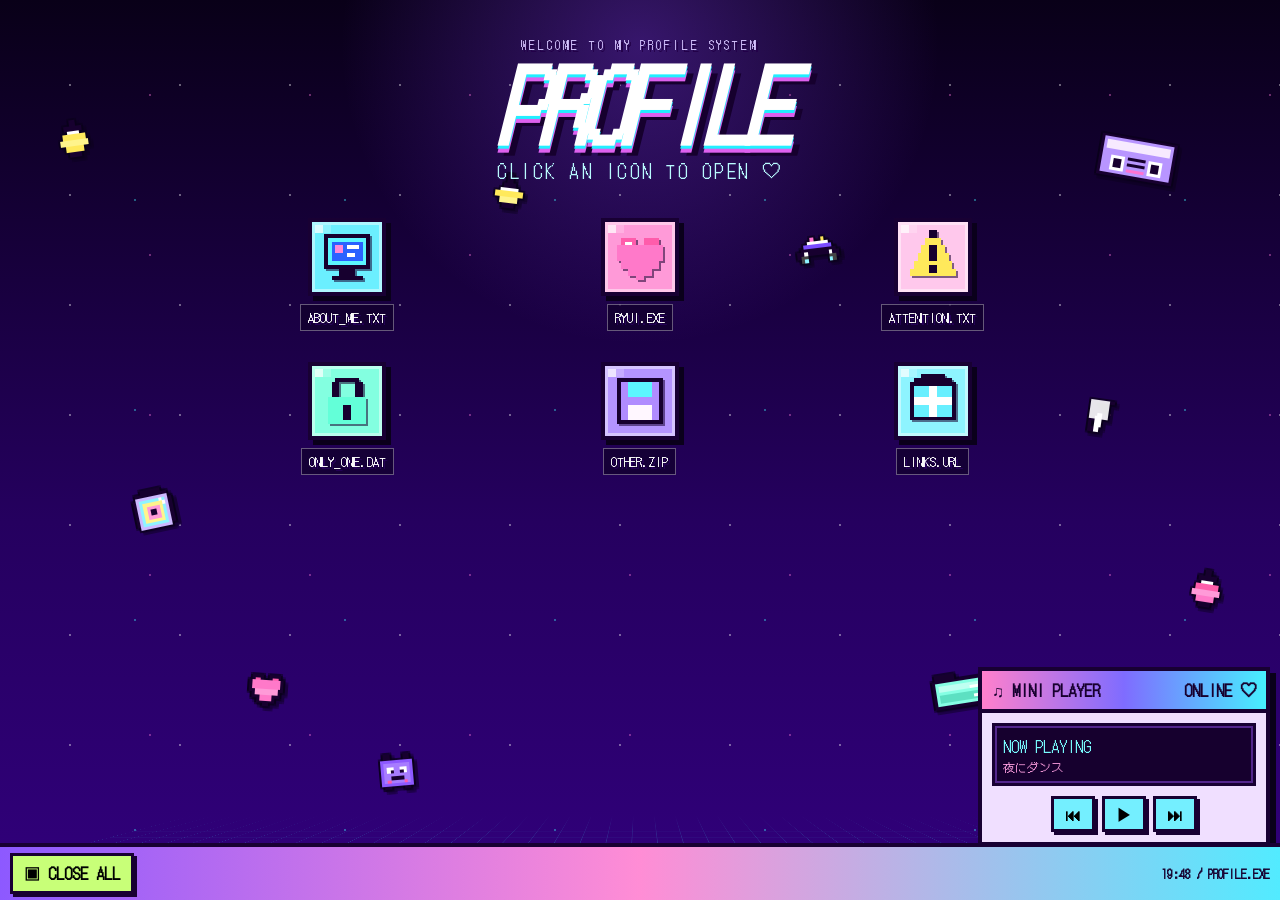
<file: index.html>
<!DOCTYPE html>
<html lang="ja">
<head>
  <meta charset="UTF-8" />
  <meta name="viewport" content="width=device-width, initial-scale=1.0" />
  <meta name="theme-color" content="#14002e" />

  <title>♡ PROFILE ♡</title>

  <link rel="preconnect" href="https://fonts.googleapis.com">
  <link rel="preconnect" href="https://fonts.gstatic.com" crossorigin>
  <link
    href="https://fonts.googleapis.com/css2?family=DotGothic16&display=swap"
    rel="stylesheet"
  >

  <style>

    :root{
      --bg1:#090018;
      --bg2:#25005f;
      --bg3:#5a08c9;

      --cyan:#33f6ff;
      --pink:#ff73d1;
      --purple:#8d59ff;
      --yellow:#ffe95b;

      --ink:#1a0834;
      --panel:#c6a3ff;
      --panel2:#ff9ddd;

      --white:#fff7ff;
      --shadow:#16002e;
    }

    *{
      box-sizing:border-box;
    }

    html,
    body{
      margin:0;
      min-height:100%;
      font-family:"DotGothic16","MS Gothic","Hiragino Kaku Gothic ProN",sans-serif;
    }

    body{
      color:var(--white);
      overflow-x:hidden;

      background:
        radial-gradient(
          circle at 50% 5%,
          rgba(137,63,255,.35),
          transparent 28%
        ),
        linear-gradient(
          180deg,
          var(--bg1),
          var(--bg2) 58%,
          #31007c 100%
        );
    }

    body *:not(svg):not(svg *){
      font-family:"DotGothic16","MS Gothic","Hiragino Kaku Gothic ProN",sans-serif !important;
    }

    button,
    input,
    textarea,
    select,
    a{
      font:inherit;
    }

    button{
      cursor:pointer;
    }


    /* ========================================
       DESKTOP
    ======================================== */

    .desktop{
      min-height:100vh;
      position:relative;

      padding:
        28px
        24px
        86px;

      overflow:hidden;
    }


    /* stars */

    .stars,
    .stars::before,
    .stars::after{
      position:absolute;
      inset:0;

      pointer-events:none;

      content:"";

      background-image:
        radial-gradient(
          circle,
          #fff 1px,
          transparent 1.5px
        ),
        radial-gradient(
          circle,
          #ff76da 1px,
          transparent 1.5px
        ),
        radial-gradient(
          circle,
          #40f8ff 1px,
          transparent 1.5px
        );

      background-size:
        110px 110px,
        160px 160px,
        210px 210px;

      background-position:
        15px 30px,
        70px 15px,
        30px 95px;

      opacity:.38;
    }


    /* grid */

    .grid{
      position:absolute;

      left:-10%;
      right:-10%;
      bottom:0;

      height:34vh;

      transform:
        perspective(380px)
        rotateX(62deg);

      transform-origin:bottom;

      background-image:
        linear-gradient(
          rgba(58,241,255,.58) 1px,
          transparent 1px
        ),
        linear-gradient(
          90deg,
          rgba(58,241,255,.58) 1px,
          transparent 1px
        );

      background-size:
        36px 28px;

      mask-image:
        linear-gradient(
          to top,
          #000,
          transparent
        );

      opacity:.75;

      pointer-events:none;
    }


    /* ========================================
       HERO
    ======================================== */

    .hero{
      position:relative;
      z-index:2;

      text-align:center;

      margin:
        8px auto
        28px;

      max-width:900px;
    }

    .tiny{
      font-size:12px;

      letter-spacing:.24em;

      color:#d6c5ff;

      text-shadow:
        2px 2px 0 #230049;
    }

    .hero h1{
      margin:
        6px 0
        2px;

      font-size:
        clamp(
          42px,
          9vw,
          96px
        );

      line-height:.9;

      font-style:italic;

      letter-spacing:-.07em;

      color:#fff;

      text-shadow:
        0 3px 0 #22efff,
        0 7px 0 #de61ef,
        6px 10px 0 #16002e;
    }

    .subtitle{
      margin-top:12px;

      color:#b9fbff;

      font-size:
        clamp(
          12px,
          2.6vw,
          18px
        );

      letter-spacing:.14em;
    }


    /* ========================================
       DESKTOP ICONS
    ======================================== */

    .desktop-icons{
      position:relative;
      z-index:3;

      width:
        min(
          860px,
          100%
        );

      margin:
        34px auto
        0;

      display:grid;

      grid-template-columns:
        repeat(
          3,
          minmax(
            110px,
            1fr
          )
        );

      gap:
        24px
        18px;
    }

    .icon{
      appearance:none;

      border:0;

      background:transparent;

      color:#fff;

      min-height:120px;

      display:flex;

      flex-direction:column;

      align-items:center;

      justify-content:flex-start;

      gap:8px;

      text-shadow:
        2px 2px 0 #26005a;

      transition:
        .13s ease;
    }

    .icon:hover,
    .icon:focus-visible{
      transform:
        translateY(-4px)
        scale(1.02);
    }

    .pixel{
      width:78px;
      height:78px;

      border:
        4px solid
        #180033;

      box-shadow:
        5px 5px 0 #0a001b,
        inset
        0 0 0 3px
        rgba(255,255,255,.45);

      display:grid;

      place-items:center;

      position:relative;

      background:#c7adff;

      image-rendering:pixelated;

      overflow:hidden;
    }

    .pixel-art svg{
      width:62px;
      height:62px;

      shape-rendering:crispEdges;

      image-rendering:pixelated;

      filter:
        drop-shadow(
          2px
          2px
          0
          rgba(23,0,47,.55)
        );
    }

    .icon:nth-child(1) .pixel{
      background:#6befff;
    }

    .icon:nth-child(2) .pixel{
      background:#ff9ad8;
    }

    .icon:nth-child(3) .pixel{
      background:#ffc8ec;
    }

    .icon:nth-child(4) .pixel{
      background:#83ffe0;
    }

    .icon:nth-child(5) .pixel{
      background:#b494ff;
    }

    .icon:nth-child(6) .pixel{
      background:#8ef4ff;
    }

    .pixel::after{
      content:"";

      position:absolute;

      width:8px;
      height:8px;

      background:
        rgba(
          255,
          255,
          255,
          .75
        );

      transform:
        translate(
          -28px,
          -28px
        );

      box-shadow:
        8px 0 0
        rgba(
          255,
          255,
          255,
          .22
        );

      pointer-events:none;
    }

    .label{
      padding:
        3px
        7px;

      font-size:13px;

      background:
        rgba(
          17,
          0,
          43,
          .72
        );

      border:
        1px solid
        rgba(
          255,
          255,
          255,
          .35
        );
    }


    /* ========================================
       WINDOWS
    ======================================== */

    .window{
      position:fixed;

      z-index:20;

      width:
        min(
          520px,
          calc(
            100vw - 22px
          )
        );

      max-height:
        min(
          70vh,
          650px
        );

      left:50%;
      top:50%;

      transform:
        translate(
          -50%,
          -50%
        );

      background:#efe3ff;

      color:var(--ink);

      border:
        4px solid
        #180033;

      box-shadow:
        8px
        8px
        0
        #0a001b;

      display:none;
    }

    .window.open{
      display:block;

      animation:
        windowPop
        .34s
        steps(6,end);

      transform-origin:
        50% 40%;
    }

    .window.active{
      z-index:60;
    }

    @keyframes windowPop{

      0%{
        opacity:0;

        scale:.82;

        translate:
          0
          12px;
      }

      35%{
        opacity:1;

        scale:1.05;

        translate:
          0
          -4px;
      }

      70%{
        scale:.98;

        translate:
          0
          2px;
      }

      100%{
        opacity:1;

        scale:1;

        translate:
          0
          0;
      }
    }


    /* titlebar */

    .titlebar{
      user-select:none;

      touch-action:none;

      display:flex;

      align-items:center;

      justify-content:
        space-between;

      min-height:38px;

      padding:
        5px
        7px
        5px
        11px;

      color:#17002f;

      font-weight:700;

      background:
        linear-gradient(
          90deg,
          #38f1ff,
          #ad78ff,
          #ff83cf
        );

      border-bottom:
        4px solid
        #180033;

      cursor:grab;
    }

    .titlebar:active{
      cursor:grabbing;
    }

    .winbuttons{
      display:flex;
      gap:5px;
    }

    .winbtn{
      width:25px;
      height:24px;

      padding:0;

      border:
        3px solid
        #180033;

      background:#ffd6f1;

      color:#180033;

      line-height:16px;

      font-weight:900;

      box-shadow:
        2px
        2px
        0
        #180033;
    }

    .winbtn.close{
      background:#ff91cf;

      color:#17002f;

      touch-action:
        manipulation;

      -webkit-tap-highlight-color:
        transparent;

      position:relative;

      z-index:3;
    }

    .winbtn.close:active{
      transform:
        translate(
          2px,
          2px
        );

      box-shadow:none;
    }


    /* window content */

    .content{
      overflow:auto;

      max-height:
        calc(
          70vh - 42px
        );

      padding:22px;

      background:
        linear-gradient(
          rgba(
            255,
            255,
            255,
            .52
          ),
          rgba(
            255,
            255,
            255,
            .52
          )
        ),
        repeating-linear-gradient(
          0deg,
          transparent
          0 23px,
          rgba(
            69,
            37,
            115,
            .09
          )
          24px
        );

      line-height:1.75;

      line-break:strict;

      word-break:normal;

      overflow-wrap:
        break-word;
    }

    .content h2{
      margin:
        0 0
        16px;

      font-size:20px;

      color:#5b1f95;
    }

    .content p{
      margin:.4em 0;
    }

    .content ul{
      padding-left:1.2em;
    }

    .note{
      margin-top:15px;

      padding:
        10px
        12px;

      background:#fff7cc;

      border:
        3px solid
        #180033;

      box-shadow:
        3px
        3px
        0
        #180033;
    }

    .tag{
      display:inline-block;

      margin:
        3px
        3px
        3px
        0;

      padding:
        3px
        8px;

      background:#ffd4ef;

      border:
        2px solid
        #180033;

      box-shadow:
        2px
        2px
        0
        #180033;

      font-size:12px;
    }


    /* ========================================
       LINKS
    ======================================== */

    .linkbtn{
      display:block;

      width:100%;

      margin:
        8px 0;

      padding:
        12px
        12px;

      background:#a8f5ff;

      color:#180033;

      border:
        3px solid
        #180033;

      box-shadow:
        4px
        4px
        0
        #180033;

      text-align:center;

      font-weight:700;

      text-decoration:none;

      position:relative;

      z-index:5;

      cursor:pointer;

      touch-action:manipulation;

      -webkit-tap-highlight-color:
        rgba(
          255,
          255,
          255,
          .25
        );

      user-select:none;
    }

    .linkbtn:active{
      transform:
        translate(
          2px,
          2px
        );

      box-shadow:
        2px
        2px
        0
        #180033;
    }


    /* ========================================
       MUSIC PLAYER
    ======================================== */

    .player{
      position:fixed;

      z-index:80;

      right:10px;

      bottom:54px;

      width:292px;

      background:#f0dfff;

      color:#17002f;

      border:
        4px solid
        #180033;

      box-shadow:
        6px
        6px
        0
        #090019;
    }

    .player-head{
      padding:
        7px
        10px;

      background:
        linear-gradient(
          90deg,
          #ff80cc,
          #7f6cff,
          #47efff
        );

      border-bottom:
        4px solid
        #180033;

      font-weight:700;

      display:flex;

      justify-content:
        space-between;

      align-items:center;
    }

    .player-body{
      padding:10px;
    }

    .screen{
      padding:8px;

      background:#16002e;

      color:#79fbff;

      border:
        3px solid
        #180033;

      box-shadow:
        inset
        0 0 0 2px
        #53268c;

      margin-bottom:10px;

      min-height:58px;
    }

    .song{
      font-size:12px;

      color:#ff9fe2;

      white-space:nowrap;

      overflow:hidden;

      text-overflow:ellipsis;
    }

    .controls{
      display:flex;

      gap:7px;

      justify-content:center;
    }

    .controls button{
      min-width:44px;

      height:36px;

      border:
        3px solid
        #180033;

      background:#74efff;

      box-shadow:
        3px
        3px
        0
        #180033;

      font-weight:900;
    }


    /* youtube */

    #yt-holder{
      position:fixed;

      width:1px;
      height:1px;

      opacity:.01;

      pointer-events:none;

      left:-9999px;
      top:-9999px;
    }

    #yt-fallback-holder{
      position:fixed;

      left:-10000px;
      top:-10000px;

      width:320px;
      height:180px;

      opacity:.01;

      pointer-events:none;

      overflow:hidden;
    }

    #yt-fallback-holder iframe{
      width:320px;
      height:180px;

      border:0;
    }


    /* ========================================
       FLOATING DECOR
    ======================================== */

    .decor-layer{
      position:absolute;

      inset:0;

      pointer-events:none;

      z-index:1;

      overflow:hidden;
    }

    .sticker{
      position:absolute;

      display:grid;

      place-items:center;

      image-rendering:pixelated;

      animation:
        pixelFloat
        4.8s
        ease-in-out
        infinite;

      will-change:transform;
    }

    .sticker:nth-child(2){
      animation-delay:-1.2s;
      animation-duration:5.6s;
    }

    .sticker:nth-child(3){
      animation-delay:-2.1s;
      animation-duration:4.3s;
    }

    .sticker:nth-child(4){
      animation-delay:-.8s;
      animation-duration:5.1s;
    }

    .sticker:nth-child(5){
      animation-delay:-1.9s;
      animation-duration:4.7s;
    }

    .sticker:nth-child(6){
      animation-delay:-2.8s;
      animation-duration:5.9s;
    }

    .sticker:nth-child(7){
      animation-delay:-1.5s;
      animation-duration:4.5s;
    }

    .sticker:nth-child(8){
      animation-delay:-2.4s;
      animation-duration:5.2s;
    }

    .sticker:nth-child(9){
      animation-delay:-.4s;
      animation-duration:4.9s;
    }

    .sticker:nth-child(10){
      animation-delay:-3.1s;
      animation-duration:5.7s;
    }

    @keyframes pixelFloat{

      0%,
      100%{
        translate:
          0 0;
      }

      25%{
        translate:
          0 -8px;
      }

      50%{
        translate:
          5px -12px;
      }

      75%{
        translate:
          -4px -5px;
      }
    }

    .decor-layer .sticker{
      min-width:0 !important;
      min-height:0 !important;

      padding:0 !important;

      border:0 !important;

      border-radius:0 !important;

      box-shadow:none !important;

      background:transparent !important;

      clip-path:none !important;

      text-shadow:none !important;

      overflow:visible !important;

      filter:none !important;
    }

    .decor-layer .sticker::before,
    .decor-layer .sticker::after{
      content:none !important;
      display:none !important;
    }

    .decor-layer .sticker svg{
      display:block;

      width:100% !important;
      height:100% !important;

      overflow:visible;

      shape-rendering:crispEdges;

      image-rendering:pixelated;

      filter:
        drop-shadow(
          2px 0 0
          rgba(10,0,27,.75)
        )
        drop-shadow(
          -2px 0 0
          rgba(10,0,27,.75)
        )
        drop-shadow(
          0 2px 0
          rgba(10,0,27,.75)
        )
        drop-shadow(
          0 -2px 0
          rgba(10,0,27,.75)
        )
        drop-shadow(
          3px 3px 0
          rgba(10,0,27,.6)
        ) !important;
    }

    .decor-layer .star{
      width:46px !important;
      height:46px !important;
    }

    .decor-layer .heart{
      width:46px !important;
      height:46px !important;
    }

    .decor-layer .cursor{
      width:42px !important;
      height:42px !important;
    }

    .decor-layer .folder{
      width:68px !important;
      height:46px !important;
    }

    .decor-layer .cassette{
      width:82px !important;
      height:48px !important;
    }

    .decor-layer .cd{
      width:52px !important;
      height:52px !important;
    }

    .decor-layer .skate{
      width:56px !important;
      height:56px !important;
    }

    .decor-layer .devil{
      width:52px !important;
      height:52px !important;
    }


    .float1{
      left:4%;
      top:13%;

      transform:
        rotate(-8deg);
    }

    .float2{
      right:8%;
      top:15%;

      transform:
        rotate(10deg);
    }

    .float3{
      left:10%;
      top:54%;

      transform:
        rotate(-12deg);
    }

    .float4{
      right:12%;
      top:44%;

      transform:
        rotate(8deg);
    }

    .float5{
      left:19%;
      top:74%;

      transform:
        rotate(4deg);
    }

    .float6{
      right:22%;
      top:74%;

      transform:
        rotate(-9deg);
    }

    .float7{
      left:38%;
      top:19%;

      transform:
        rotate(7deg);
    }

    .float8{
      right:34%;
      top:24%;

      transform:
        rotate(-7deg);
    }

    .float9{
      left:29%;
      top:83%;

      transform:
        rotate(-5deg);
    }

    .float10{
      right:4%;
      top:63%;

      transform:
        rotate(9deg);
    }


    /* ========================================
       CURSOR SPARKLE
    ======================================== */

    .sparkle{
      position:fixed;

      z-index:9999;

      width:8px;
      height:8px;

      pointer-events:none;

      background:#fff48c;

      box-shadow:
        8px 0 0 #ff8dd5,
        0 8px 0 #52ebff,
        8px 8px 0 #ffffff;

      transform:
        translate(
          -50%,
          -50%
        )
        rotate(45deg)
        scale(1);

      animation:
        sparkleFade
        .65s
        steps(4,end)
        forwards;

      image-rendering:pixelated;
    }

    .sparkle.small{
      width:5px;
      height:5px;

      box-shadow:
        5px 0 0 #ffffff,
        0 5px 0 #ff8dd5,
        5px 5px 0 #52ebff;

      animation-duration:.5s;
    }

    @keyframes sparkleFade{

      0%{
        opacity:1;

        transform:
          translate(
            -50%,
            -50%
          )
          rotate(45deg)
          scale(1);
      }

      50%{
        opacity:.8;

        transform:
          translate(
            -50%,
            -65%
          )
          rotate(90deg)
          scale(.8);
      }

      100%{
        opacity:0;

        transform:
          translate(
            -50%,
            -100%
          )
          rotate(135deg)
          scale(.15);
      }
    }


    /* ========================================
       TASK BAR
    ======================================== */

    .taskbar{
      position:fixed;

      z-index:100;

      left:0;
      right:0;
      bottom:0;

      min-height:52px;

      display:grid !important;

      grid-template-columns:
        auto
        minmax(0,1fr)
        auto;

      grid-template-areas:
        "start tabs status";

      align-items:center;

      gap:8px;

      padding:
        6px
        10px
        calc(
          6px +
          env(
            safe-area-inset-bottom
          )
        );

      color:#17002f;

      background:
        linear-gradient(
          90deg,
          #8d59ff,
          #ff8dd5,
          #52ebff
        );

      border-top:
        4px solid
        #180033;
    }

    .start{
      grid-area:start;

      padding:
        5px
        11px;

      border:
        3px solid
        #180033;

      background:#c8ff78;

      box-shadow:
        3px
        3px
        0
        #180033;

      font-weight:900;
    }

    .task-windows{
      grid-area:tabs;

      width:100%;

      min-width:0;

      display:flex;

      gap:6px;

      overflow-x:auto;
      overflow-y:hidden;

      -webkit-overflow-scrolling:
        touch;

      scrollbar-width:none;

      padding:
        2px
        3px
        5px;
    }

    .task-windows::-webkit-scrollbar{
      display:none;
    }

    .task-btn{
      min-width:118px;

      max-width:160px;

      flex:
        0 0 auto;

      padding:
        5px
        10px;

      border:
        3px solid
        #180033;

      background:#f6eaff;

      color:#17002f;

      box-shadow:
        3px
        3px
        0
        #180033;

      font-size:12px;

      font-weight:700;

      white-space:nowrap;

      overflow:hidden;

      text-overflow:ellipsis;

      animation:
        taskTabIn
        .24s
        steps(4,end);

      transform-origin:
        left center;
    }

    .task-btn.active{
      background:#c8ff78;

      animation:
        taskTabIn
        .24s
        steps(4,end),
        activePulse
        .28s
        ease-out;
    }

    @keyframes taskTabIn{

      0%{
        opacity:0;

        transform:
          translateY(8px)
          scaleX(.72);
      }

      55%{
        opacity:1;

        transform:
          translateY(-2px)
          scaleX(1.04);
      }

      100%{
        opacity:1;

        transform:
          translateY(0)
          scaleX(1);
      }
    }

    @keyframes activePulse{

      0%{
        filter:
          brightness(1);
      }

      45%{
        filter:
          brightness(1.35);
      }

      100%{
        filter:
          brightness(1);
      }
    }

    .task-right{
      grid-area:status;

      justify-self:end;

      flex:
        0 0 auto;

      font-size:12px;

      font-weight:700;

      white-space:nowrap;
    }


    /* ========================================
       CLOSE ALL
    ======================================== */

    .window.closing{
      pointer-events:none;

      animation:
        windowCloseAll
        .30s
        steps(6,end)
        forwards !important;

      animation-delay:
        var(
          --close-delay,
          0ms
        ) !important;

      transform-origin:
        50% 100%;
    }

    @keyframes windowCloseAll{

      0%{
        opacity:1;

        scale:1;

        translate:
          0 0;
      }

      35%{
        opacity:1;

        scale:1.025;

        translate:
          0 -3px;
      }

      100%{
        opacity:0;

        scale:.78;

        translate:
          0 46px;
      }
    }

    .start.closing-all{
      animation:
        closeAllButton
        .34s
        steps(5,end);
    }

    @keyframes closeAllButton{

      0%{
        transform:
          translateY(0);

        filter:
          brightness(1);
      }

      30%{
        transform:
          translateY(2px);

        filter:
          brightness(1.35);
      }

      65%{
        transform:
          translateY(-2px);

        filter:
          brightness(1.15);
      }

      100%{
        transform:
          translateY(0);

        filter:
          brightness(1);
      }
    }

    .taskbar.closing-all .task-btn{
      animation:
        taskTabOut
        .24s
        steps(4,end)
        forwards !important;
    }

    @keyframes taskTabOut{

      0%{
        opacity:1;

        transform:
          translateY(0)
          scaleX(1);
      }

      100%{
        opacity:0;

        transform:
          translateY(8px)
          scaleX(.65);
      }
    }


    /* ========================================
       SMART LINE BREAK
    ======================================== */

    .sp-br{
      display:none;
    }

    .no-break{
      white-space:nowrap;
    }


    /* ========================================
       MOBILE
    ======================================== */

    @media(max-width:680px){

      .desktop{
        padding:
          20px
          12px
          220px !important;
      }

      .desktop-icons{
        grid-template-columns:
          repeat(
            2,
            minmax(
              120px,
              1fr
            )
          );

        gap:
          18px
          8px;
      }

      .pixel{
        width:68px;
        height:68px;
      }

      .pixel-art svg{
        width:54px;
        height:54px;
      }


      /* windows */

      .window{
        left:8px !important;

        right:auto !important;

        top:8px !important;

        bottom:auto !important;

        width:
          calc(
            100vw - 16px
          ) !important;

        height:
          calc(
            100dvh - 205px
          ) !important;

        max-height:
          calc(
            100dvh - 205px
          ) !important;

        transform:none !important;

        animation:
          windowPopMobile
          .32s
          steps(5,end);
      }

      @keyframes windowPopMobile{

        0%{
          opacity:0;

          scale:.9;

          translate:
            0 16px;
        }

        45%{
          opacity:1;

          scale:1.025;

          translate:
            0 -3px;
        }

        100%{
          opacity:1;

          scale:1;

          translate:
            0 0;
        }
      }

      .titlebar{
        cursor:default;
      }

      .content{
        max-height:
          calc(
            100dvh - 250px
          ) !important;

        padding-left:14px !important;

        padding-right:14px !important;

        overscroll-behavior:
          contain;
      }

      .content ul{
        padding-left:1.45em;
      }

      .winbtn{
        width:32px;
        height:30px;

        font-size:20px;

        line-height:20px;
      }


      /* mobile line break */

      .sp-br{
        display:block;
      }


      /* player */

      .player{
        left:8px !important;

        right:8px !important;

        bottom:
          calc(
            102px +
            env(
              safe-area-inset-bottom
            )
          ) !important;

        width:auto !important;
      }

      .player-head{
        padding:
          4px
          8px;

        font-size:10px;

        border-bottom-width:
          3px;
      }

      .player-body{
        padding:
          6px
          7px;

        display:grid;

        grid-template-columns:
          minmax(0,1fr)
          auto;

        align-items:center;

        gap:7px;
      }

      .screen{
        margin:0;

        min-height:0;

        padding:
          6px
          8px;

        border-width:2px;

        box-shadow:
          inset
          0 0 0 1px
          #53268c;
      }

      .screen > div:first-child{
        display:none;
      }

      .song{
        font-size:11px;
      }

      .controls{
        gap:4px;
      }

      .controls button{
        min-width:34px;

        width:34px;

        height:30px;

        padding:0;

        border-width:2px;

        box-shadow:
          2px
          2px
          0
          #180033;

        font-size:12px;
      }


      /* taskbar */

      .taskbar{
        grid-template-columns:
          auto
          minmax(0,1fr);

        grid-template-areas:
          "start status"
          "tabs tabs";

        row-gap:7px;

        column-gap:8px;

        padding:
          6px
          8px
          calc(
            7px +
            env(
              safe-area-inset-bottom
            )
          );

        min-height:94px;
      }

      .start{
        min-width:94px;

        padding:
          6px
          10px;

        font-size:15px;
      }

      .task-right{
        width:100%;

        text-align:right;

        font-size:11px;

        overflow:hidden;

        text-overflow:ellipsis;
      }

      .task-windows{
        width:100%;

        padding:
          1px
          2px
          4px;

        gap:6px;
      }

      .task-btn{
        min-width:0;

        width:auto;

        max-width:none;

        flex:
          1 0
          104px;

        padding:
          5px
          8px;

        font-size:10px;
      }


      /* decorations */

      .sticker{
        transform:
          scale(.82) !important;

        opacity:.88;
      }

      .float1{
        left:2%;
        top:17%;
      }

      .float2{
        right:2%;
        top:16%;
      }

      .float3{
        left:0%;
        top:62%;
      }

      .float4{
        right:0%;
        top:50%;
      }

      .float5{
        left:8%;
        top:80%;
      }

      .float6{
        right:8%;
        top:78%;
      }

      .float7{
        left:44%;
        top:13%;
      }

      .float8{
        right:27%;
        top:29%;
      }

      .float9{
        left:20%;
        top:88%;
      }

      .float10{
        right:2%;
        top:68%;
      }
    }


    @supports not (height:100dvh){

      @media(max-width:680px){

        .window{
          height:
            calc(
              100vh - 205px
            ) !important;

          max-height:
            calc(
              100vh - 205px
            ) !important;
        }

        .content{
          max-height:
            calc(
              100vh - 250px
            ) !important;
        }
      }
    }


    /* reduced motion */

    @media(prefers-reduced-motion:reduce){

      .sticker,
      .sparkle,
      .window.open,
      .window.closing,
      .task-btn,
      .task-btn.active,
      .start.closing-all,
      .taskbar.closing-all .task-btn{
        animation:none !important;
      }
    }

  </style>
</head>


<body>

  <main class="desktop">

    <div class="stars"></div>

    <div class="grid"></div>


    <!-- ====================================
         FLOATING DECOR
    ===================================== -->

    <div
      class="decor-layer"
      aria-hidden="true"
    >


      <!-- STAR -->

      <div
        class="sticker star float1"
        aria-hidden="true"
      >

        <svg
          viewBox="0 0 16 16"
          xmlns="http://www.w3.org/2000/svg"
        >

          <rect
            x="7"
            y="1"
            width="2"
            height="4"
            fill="#17002f"
          />

          <rect
            x="5"
            y="3"
            width="6"
            height="2"
            fill="#17002f"
          />

          <rect
            x="6"
            y="5"
            width="4"
            height="2"
            fill="#fff"
          />

          <rect
            x="4"
            y="6"
            width="8"
            height="2"
            fill="#ffe95b"
          />

          <rect
            x="3"
            y="8"
            width="10"
            height="2"
            fill="#fff48c"
          />

          <rect
            x="5"
            y="10"
            width="6"
            height="2"
            fill="#ffe95b"
          />

          <rect
            x="6"
            y="12"
            width="4"
            height="2"
            fill="#17002f"
          />

        </svg>

      </div>


      <!-- CASSETTE -->

      <div
        class="sticker cassette float2"
        aria-hidden="true"
      >

        <svg
          viewBox="0 0 28 16"
          xmlns="http://www.w3.org/2000/svg"
        >

          <rect
            x="1"
            y="1"
            width="26"
            height="14"
            fill="#17002f"
          />

          <rect
            x="2"
            y="2"
            width="24"
            height="12"
            fill="#b895ff"
          />

          <rect
            x="3"
            y="3"
            width="22"
            height="3"
            fill="#f7eaff"
          />

          <rect
            x="5"
            y="8"
            width="5"
            height="5"
            fill="#fff"
          />

          <rect
            x="18"
            y="8"
            width="5"
            height="5"
            fill="#fff"
          />

          <rect
            x="6"
            y="9"
            width="3"
            height="3"
            fill="#17002f"
          />

          <rect
            x="19"
            y="9"
            width="3"
            height="3"
            fill="#17002f"
          />

          <rect
            x="11"
            y="8"
            width="6"
            height="1"
            fill="#17002f"
          />

          <rect
            x="11"
            y="10"
            width="6"
            height="1"
            fill="#17002f"
          />

          <rect
            x="11"
            y="12"
            width="6"
            height="1"
            fill="#ff73d1"
          />

        </svg>

      </div>


      <!-- CD -->

      <div
        class="sticker cd float3"
        aria-hidden="true"
      >

        <svg
          viewBox="0 0 16 16"
          xmlns="http://www.w3.org/2000/svg"
        >

          <rect
            x="5"
            y="1"
            width="6"
            height="1"
            fill="#17002f"
          />

          <rect
            x="3"
            y="2"
            width="10"
            height="2"
            fill="#17002f"
          />

          <rect
            x="2"
            y="4"
            width="12"
            height="8"
            fill="#17002f"
          />

          <rect
            x="3"
            y="3"
            width="10"
            height="10"
            fill="#cdb8ff"
          />

          <rect
            x="4"
            y="4"
            width="8"
            height="8"
            fill="#8ef4ff"
          />

          <rect
            x="5"
            y="5"
            width="6"
            height="6"
            fill="#fff48c"
          />

          <rect
            x="6"
            y="6"
            width="4"
            height="4"
            fill="#ff9ad8"
          />

          <rect
            x="7"
            y="7"
            width="2"
            height="2"
            fill="#17002f"
          />

          <rect
            x="10"
            y="4"
            width="1"
            height="1"
            fill="#fff"
          />

          <rect
            x="11"
            y="5"
            width="1"
            height="1"
            fill="#fff"
          />

        </svg>

      </div>


      <!-- CURSOR -->

      <div
        class="sticker cursor float4"
        aria-hidden="true"
      >

        <svg
          viewBox="0 0 16 16"
          xmlns="http://www.w3.org/2000/svg"
        >

          <rect
            x="2"
            y="2"
            width="1"
            height="9"
            fill="#17002f"
          />

          <rect
            x="3"
            y="3"
            width="1"
            height="7"
            fill="#17002f"
          />

          <rect
            x="4"
            y="4"
            width="1"
            height="5"
            fill="#17002f"
          />

          <rect
            x="5"
            y="5"
            width="1"
            height="4"
            fill="#17002f"
          />

          <rect
            x="6"
            y="6"
            width="1"
            height="3"
            fill="#17002f"
          />

          <rect
            x="7"
            y="7"
            width="1"
            height="2"
            fill="#17002f"
          />

          <rect
            x="8"
            y="8"
            width="1"
            height="1"
            fill="#17002f"
          />

          <rect
            x="3"
            y="2"
            width="8"
            height="1"
            fill="#17002f"
          />

          <rect
            x="2"
            y="11"
            width="1"
            height="3"
            fill="#17002f"
          />

          <rect
            x="3"
            y="12"
            width="1"
            height="2"
            fill="#17002f"
          />

          <rect
            x="4"
            y="13"
            width="1"
            height="1"
            fill="#17002f"
          />

          <rect
            x="4"
            y="8"
            width="2"
            height="6"
            fill="#fff"
          />

          <rect
            x="5"
            y="7"
            width="2"
            height="5"
            fill="#fff"
          />

          <rect
            x="2"
            y="2"
            width="7"
            height="7"
            fill="#ffffff"
            opacity="0.9"
          />

        </svg>

      </div>


      <!-- HEART -->

      <div
        class="sticker heart float5"
        aria-hidden="true"
      >

        <svg
          viewBox="0 0 16 16"
          xmlns="http://www.w3.org/2000/svg"
        >

          <rect
            x="3"
            y="3"
            width="4"
            height="2"
            fill="#17002f"
          />

          <rect
            x="9"
            y="3"
            width="4"
            height="2"
            fill="#17002f"
          />

          <rect
            x="2"
            y="5"
            width="12"
            height="4"
            fill="#17002f"
          />

          <rect
            x="3"
            y="9"
            width="10"
            height="2"
            fill="#17002f"
          />

          <rect
            x="5"
            y="11"
            width="6"
            height="2"
            fill="#17002f"
          />

          <rect
            x="7"
            y="13"
            width="2"
            height="1"
            fill="#17002f"
          />

          <rect
            x="4"
            y="4"
            width="2"
            height="1"
            fill="#ff5cab"
          />

          <rect
            x="10"
            y="4"
            width="2"
            height="1"
            fill="#ff5cab"
          />

          <rect
            x="3"
            y="5"
            width="10"
            height="3"
            fill="#ff79c9"
          />

          <rect
            x="4"
            y="8"
            width="8"
            height="2"
            fill="#ff9ad8"
          />

          <rect
            x="6"
            y="10"
            width="4"
            height="2"
            fill="#ff79c9"
          />

        </svg>

      </div>


      <!-- FOLDER -->

      <div
        class="sticker folder float6"
        aria-hidden="true"
      >

        <svg
          viewBox="0 0 24 16"
          xmlns="http://www.w3.org/2000/svg"
        >

          <rect
            x="2"
            y="2"
            width="7"
            height="2"
            fill="#17002f"
          />

          <rect
            x="1"
            y="4"
            width="22"
            height="10"
            fill="#17002f"
          />

          <rect
            x="2"
            y="5"
            width="20"
            height="8"
            fill="#86ffe4"
          />

          <rect
            x="3"
            y="6"
            width="18"
            height="2"
            fill="#bffff1"
          />

          <rect
            x="3"
            y="9"
            width="18"
            height="3"
            fill="#5de0c2"
          />

          <rect
            x="14"
            y="7"
            width="5"
            height="1"
            fill="#fff"
          />

          <rect
            x="15"
            y="10"
            width="4"
            height="1"
            fill="#fff"
          />

        </svg>

      </div>


      <!-- STAR 2 -->

      <div
        class="sticker star float7"
        aria-hidden="true"
      >

        <svg
          viewBox="0 0 16 16"
          xmlns="http://www.w3.org/2000/svg"
        >

          <rect
            x="7"
            y="1"
            width="2"
            height="3"
            fill="#17002f"
          />

          <rect
            x="6"
            y="4"
            width="4"
            height="2"
            fill="#17002f"
          />

          <rect
            x="5"
            y="6"
            width="6"
            height="2"
            fill="#fff"
          />

          <rect
            x="3"
            y="7"
            width="10"
            height="2"
            fill="#ffe95b"
          />

          <rect
            x="5"
            y="9"
            width="6"
            height="2"
            fill="#fff48c"
          />

          <rect
            x="6"
            y="11"
            width="4"
            height="2"
            fill="#17002f"
          />

        </svg>

      </div>


      <!-- SKATE -->

      <div
        class="sticker skate float8"
        aria-hidden="true"
      >

        <svg
          viewBox="0 0 16 16"
          xmlns="http://www.w3.org/2000/svg"
        >

          <rect
            x="3"
            y="9"
            width="10"
            height="2"
            fill="#17002f"
          />

          <rect
            x="4"
            y="8"
            width="8"
            height="1"
            fill="#7a4cff"
          />

          <rect
            x="5"
            y="7"
            width="6"
            height="1"
            fill="#ffffff"
          />

          <rect
            x="2"
            y="10"
            width="1"
            height="2"
            fill="#17002f"
          />

          <rect
            x="13"
            y="10"
            width="1"
            height="2"
            fill="#17002f"
          />

          <rect
            x="4"
            y="10"
            width="1"
            height="1"
            fill="#ffffff"
          />

          <rect
            x="11"
            y="10"
            width="1"
            height="1"
            fill="#ffffff"
          />

          <rect
            x="3"
            y="11"
            width="2"
            height="2"
            fill="#444"
          />

          <rect
            x="11"
            y="11"
            width="2"
            height="2"
            fill="#444"
          />

          <rect
            x="4"
            y="12"
            width="1"
            height="1"
            fill="#8ef4ff"
          />

          <rect
            x="11"
            y="12"
            width="1"
            height="1"
            fill="#8ef4ff"
          />

          <rect
            x="6"
            y="6"
            width="1"
            height="1"
            fill="#ff73d1"
          />

          <rect
            x="9"
            y="6"
            width="1"
            height="1"
            fill="#ffe95b"
          />

        </svg>

      </div>


      <!-- DEVIL -->

      <div
        class="sticker devil float9"
        aria-hidden="true"
      >

        <svg
          viewBox="0 0 16 16"
          xmlns="http://www.w3.org/2000/svg"
        >

          <rect
            x="4"
            y="2"
            width="2"
            height="2"
            fill="#17002f"
          />

          <rect
            x="10"
            y="2"
            width="2"
            height="2"
            fill="#17002f"
          />

          <rect
            x="3"
            y="4"
            width="10"
            height="8"
            fill="#8d59ff"
          />

          <rect
            x="4"
            y="5"
            width="8"
            height="6"
            fill="#a77cff"
          />

          <rect
            x="5"
            y="6"
            width="2"
            height="2"
            fill="#ffffff"
          />

          <rect
            x="9"
            y="6"
            width="2"
            height="2"
            fill="#ffffff"
          />

          <rect
            x="6"
            y="7"
            width="1"
            height="1"
            fill="#17002f"
          />

          <rect
            x="9"
            y="7"
            width="1"
            height="1"
            fill="#17002f"
          />

          <rect
            x="6"
            y="9"
            width="4"
            height="1"
            fill="#17002f"
          />

          <rect
            x="5"
            y="10"
            width="1"
            height="1"
            fill="#ff5cab"
          />

          <rect
            x="10"
            y="10"
            width="1"
            height="1"
            fill="#ff5cab"
          />

          <rect
            x="4"
            y="12"
            width="2"
            height="1"
            fill="#17002f"
          />

          <rect
            x="10"
            y="12"
            width="2"
            height="1"
            fill="#17002f"
          />

        </svg>

      </div>


      <!-- PINK STAR -->

      <div
        class="sticker heart float10"
        aria-hidden="true"
      >

        <svg
          viewBox="0 0 16 16"
          xmlns="http://www.w3.org/2000/svg"
        >

          <rect
            x="7"
            y="1"
            width="2"
            height="4"
            fill="#17002f"
          />

          <rect
            x="5"
            y="3"
            width="6"
            height="2"
            fill="#17002f"
          />

          <rect
            x="6"
            y="5"
            width="4"
            height="2"
            fill="#fff"
          />

          <rect
            x="4"
            y="6"
            width="8"
            height="2"
            fill="#ff5cab"
          />

          <rect
            x="3"
            y="8"
            width="10"
            height="2"
            fill="#ff9ad8"
          />

          <rect
            x="5"
            y="10"
            width="6"
            height="2"
            fill="#ff79c9"
          />

          <rect
            x="6"
            y="12"
            width="4"
            height="2"
            fill="#17002f"
          />

        </svg>

      </div>

    </div>


    <!-- ====================================
         HERO
    ===================================== -->

    <section class="hero">

      <div class="tiny">
        WELCOME TO MY PROFILE SYSTEM
      </div>

      <h1>
        PROFILE
      </h1>

      <div class="subtitle">
        CLICK AN ICON TO OPEN ♡
      </div>

    </section>


    <!-- ====================================
         ICONS
    ===================================== -->

    <section
      class="desktop-icons"
      aria-label="プロフィールメニュー"
    >


      <!-- ABOUT -->

      <button
        class="icon"
        data-open="about"
      >

        <span
          class="pixel pixel-art"
          aria-hidden="true"
        >

          <svg
            viewBox="0 0 16 16"
          >

            <rect
              x="2"
              y="2"
              width="12"
              height="9"
              fill="#17002f"
            />

            <rect
              x="3"
              y="3"
              width="10"
              height="7"
              fill="#5cf6ff"
            />

            <rect
              x="4"
              y="4"
              width="8"
              height="5"
              fill="#2a62ff"
            />

            <rect
              x="5"
              y="5"
              width="2"
              height="2"
              fill="#ff88d8"
            />

            <rect
              x="8"
              y="5"
              width="3"
              height="1"
              fill="#ffffff"
            />

            <rect
              x="8"
              y="7"
              width="2"
              height="1"
              fill="#ffffff"
            />

            <rect
              x="6"
              y="11"
              width="4"
              height="2"
              fill="#17002f"
            />

            <rect
              x="4"
              y="13"
              width="8"
              height="1"
              fill="#17002f"
            />

          </svg>

        </span>

        <span class="label">
          ABOUT_ME.TXT
        </span>

      </button>


      <!-- RYUI -->

      <button
        class="icon"
        data-open="love"
      >

        <span
          class="pixel pixel-art"
          aria-hidden="true"
        >

          <svg
            viewBox="0 0 16 16"
          >

            <rect
              x="3"
              y="3"
              width="4"
              height="2"
              fill="#ff5cab"
            />

            <rect
              x="9"
              y="3"
              width="4"
              height="2"
              fill="#ff5cab"
            />

            <rect
              x="2"
              y="5"
              width="12"
              height="4"
              fill="#ff79c9"
            />

            <rect
              x="3"
              y="9"
              width="10"
              height="2"
              fill="#ff79c9"
            />

            <rect
              x="5"
              y="11"
              width="6"
              height="2"
              fill="#ff79c9"
            />

            <rect
              x="7"
              y="13"
              width="2"
              height="1"
              fill="#ff79c9"
            />

            <rect
              x="4"
              y="4"
              width="2"
              height="1"
              fill="#ffffff"
            />

          </svg>

        </span>

        <span class="label">
          RYUI.EXE
        </span>

      </button>


      <!-- ATTENTION -->

      <button
        class="icon"
        data-open="attention"
      >

        <span
          class="pixel pixel-art"
          aria-hidden="true"
        >

          <svg
            viewBox="0 0 16 16"
          >

            <rect
              x="7"
              y="1"
              width="2"
              height="2"
              fill="#17002f"
            />

            <rect
              x="6"
              y="3"
              width="4"
              height="2"
              fill="#ffe95b"
            />

            <rect
              x="5"
              y="5"
              width="6"
              height="2"
              fill="#ffe95b"
            />

            <rect
              x="4"
              y="7"
              width="8"
              height="2"
              fill="#ffe95b"
            />

            <rect
              x="3"
              y="9"
              width="10"
              height="2"
              fill="#ffe95b"
            />

            <rect
              x="2"
              y="11"
              width="12"
              height="2"
              fill="#ffe95b"
            />

            <rect
              x="7"
              y="5"
              width="2"
              height="4"
              fill="#17002f"
            />

            <rect
              x="7"
              y="10"
              width="2"
              height="2"
              fill="#17002f"
            />

          </svg>

        </span>

        <span class="label">
          ATTENTION.TXT
        </span>

      </button>


      <!-- ONLY ONE -->

      <button
        class="icon"
        data-open="onlyone"
      >

        <span
          class="pixel pixel-art"
          aria-hidden="true"
        >

          <svg
            viewBox="0 0 16 16"
          >

            <rect
              x="5"
              y="2"
              width="6"
              height="1"
              fill="#17002f"
            />

            <rect
              x="4"
              y="3"
              width="2"
              height="4"
              fill="#17002f"
            />

            <rect
              x="10"
              y="3"
              width="2"
              height="4"
              fill="#17002f"
            />

            <rect
              x="3"
              y="7"
              width="10"
              height="7"
              fill="#63ffd8"
            />

            <rect
              x="7"
              y="9"
              width="2"
              height="4"
              fill="#17002f"
            />

          </svg>

        </span>

        <span class="label">
          ONLY_ONE.DAT
        </span>

      </button>


      <!-- OTHER -->

      <button
        class="icon"
        data-open="other"
      >

        <span
          class="pixel pixel-art"
          aria-hidden="true"
        >

          <svg
            viewBox="0 0 16 16"
          >

            <rect
              x="2"
              y="2"
              width="12"
              height="12"
              fill="#17002f"
            />

            <rect
              x="3"
              y="3"
              width="10"
              height="10"
              fill="#b08cff"
            />

            <rect
              x="5"
              y="3"
              width="6"
              height="4"
              fill="#5cf6ff"
            />

            <rect
              x="5"
              y="9"
              width="6"
              height="4"
              fill="#fff7ff"
            />

          </svg>

        </span>

        <span class="label">
          OTHER.ZIP
        </span>

      </button>


      <!-- LINKS -->

      <button
        class="icon"
        data-open="links"
      >

        <span
          class="pixel pixel-art"
          aria-hidden="true"
        >

          <svg
            viewBox="0 0 16 16"
          >

            <rect
              x="5"
              y="1"
              width="6"
              height="1"
              fill="#17002f"
            />

            <rect
              x="3"
              y="2"
              width="10"
              height="1"
              fill="#17002f"
            />

            <rect
              x="2"
              y="3"
              width="12"
              height="10"
              fill="#17002f"
            />

            <rect
              x="3"
              y="4"
              width="10"
              height="8"
              fill="#68efff"
            />

            <rect
              x="7"
              y="4"
              width="2"
              height="8"
              fill="#ffffff"
            />

            <rect
              x="3"
              y="7"
              width="10"
              height="2"
              fill="#ffffff"
            />

          </svg>

        </span>

        <span class="label">
          LINKS.URL
        </span>

      </button>

    </section>

  </main>


  <!-- ====================================
       ABOUT
  ===================================== -->

  <section
    class="window"
    id="about"
  >

    <div class="titlebar">

      <span>
        ABOUT_ME.TXT
      </span>

      <div class="winbuttons">

        <button
          class="winbtn close"
          aria-label="閉じる"
        >
          ✕
        </button>

      </div>

    </div>

    <div class="content">

      <h2>
        ♡ ABOUT ME
      </h2>

      <p>
        19y（07）｜関東
      </p>

      <p>
        18TRIP｜白光琉衣
      </p>

      <p>
        同担様×｜各一思考
      </p>

      <div class="note">

        普段から遊べるお友達、現場でお会いできるお友達激求です♡
        <br>

        ほとんど0からのスタートになります✨

      </div>

      <p style="margin-top:16px">
        お繋ぎ先は永久🔐 FF20↓となります❣️
      </p>

    </div>

  </section>


  <!-- ====================================
       RYUI
  ===================================== -->

  <section
    class="window"
    id="love"
  >

    <div class="titlebar">

      <span>
        RYUI.EXE
      </span>

      <div class="winbuttons">

        <button
          class="winbtn close"
          aria-label="閉じる"
        >
          ✕
        </button>

      </div>

    </div>

    <div class="content">

      <h2>
        ♡ 18TRIP / 白光琉衣
      </h2>

      <p>
        リリース時（2024/5〜）から応援しています📣
      </p>

      <p>
        琉衣の同担様は完全にNGです🥲💦
      </p>

      <p>
        本編 / 区ノベ / イベント読了済み
      </p>

      <p>
        夢思考あります💭（専垢でのみ発信）
      </p>

    </div>

  </section>


  <!-- ====================================
       ATTENTION
  ===================================== -->

  <section
    class="window"
    id="attention"
  >

    <div class="titlebar">

      <span>
        ATTENTION.TXT
      </span>

      <div class="winbuttons">

        <button
          class="winbtn close"
          aria-label="閉じる"
        >
          ✕
        </button>

      </div>

    </div>

    <div class="content">

      <h2>
        ⚠ BEFORE FOLLOW
      </h2>

      <ul>

        <li>
          男性の方
        </li>

        <li>
          u15の方
        </li>

        <li>
          同担様 / 琉衣を2推し以降で
          <br class="sp-br">
          応援されている方
        </li>

        <li>
          白光琉衣と聞いて少しでも思い当たる方
        </li>

        <li>
          夢思考に理解のない方
        </li>

        <li>
          その他、記載内容にご理解いただけない方
        </li>

      </ul>

      <p style="margin-top:16px">

        上記に当てはまる方とのお繋がりは
        <br class="sp-br">

        ご遠慮させていただきます。

      </p>

    </div>

  </section>


  <!-- ====================================
       ONLY ONE
  ===================================== -->

  <section
    class="window"
    id="onlyone"
  >

    <div class="titlebar">

      <span>
        ONLY_ONE.DAT
      </span>

      <div class="winbuttons">

        <button
          class="winbtn close"
          aria-label="閉じる"
        >
          ✕
        </button>

      </div>

    </div>

    <div class="content">

      <h2>
        🔐 ONLY ONE
      </h2>

      <p>
        お繋ぎ先は完全各一対応のアカウントとなります🎀
      </p>
      <p>
        11/15 追記:現在おつなぎ先での完全各1対応は行っておりません💦
      </p>
      <p>
        以下の文章はお読みいただかないでも問題ございません◎
      </p>

      <p>

        今回ご縁をいただくアカウント内では、
        <br class="sp-br">

        白光琉衣に関する各一対応を必ずお願いいたします。

      </p>

      <p>

        こちらからは、お繋ぎ先に限らず
        <br class="sp-br">

        他アカウント・他のSNSを含め、
        <br class="sp-br">

        基本的に同様の対応をさせていただきます。

      </p>

      <p>
        可能であれば、同様にご配慮いただけますと嬉しいです🍀
      </p>

      <p>

        また、FF様に琉衣を2推し以降で
        <br class="sp-br">

        応援されている方がいらっしゃる場合も、
        <br class="sp-br">

        お繋がりをご遠慮させていただきます💦

      </p>

    </div>

  </section>


  <!-- ====================================
       OTHER
  ===================================== -->

  <section
    class="window"
    id="other"
  >

    <div class="titlebar">

      <span>
        OTHER.ZIP
      </span>

      <div class="winbuttons">

        <button
          class="winbtn close"
          aria-label="閉じる"
        >
          ✕
        </button>

      </div>

    </div>

    <div class="content">

      <h2>
        💾 OTHER / LIKE
      </h2>

      <p>

        アイドリッシュセブン / 原神 /
        <br class="sp-br">

        <span class="no-break">
          ALIEN STAGE
        </span>

        / etc.

      </p>

      <p style="margin-top:16px">
        共通のものがありましたらぜひお話したいです♡
      </p>

      <p>
        グッズ収集やイベント参加も好きです🎀
      </p>

      <p>

        通話やカフェ活なども大好きなので、
        <br class="sp-br">

        一緒に遊べるくらい仲良くなれたら嬉しいです💕

      </p>

    </div>

  </section>


  <!-- ====================================
       LINKS
  ===================================== -->

  <section
    class="window"
    id="links"
  >

    <div class="titlebar">

      <span>
        LINKS.URL
      </span>

      <div class="winbuttons">

        <button
          class="winbtn close"
          aria-label="閉じる"
        >
          ✕
        </button>

      </div>

    </div>

    <div class="content">

      <h2>
        🌐 LINKS
      </h2>


      <a
        class="linkbtn"
        href="https://x.com/r___2612"
        data-link="https://x.com/r___2612"
      >
        お繋ぎ先 X
      </a>

    </div>

  </section>


  <!-- ====================================
       MUSIC PLAYER
  ===================================== -->

  <aside class="player">

    <div class="player-head">

      <span>
        ♫ MINI PLAYER
      </span>

      <span>
        ONLINE ♡
      </span>

    </div>

    <div class="player-body">

      <div class="screen">

        <div>
          NOW PLAYING
        </div>

        <div
          class="song"
          id="song-title"
        >
          夜にダンス
        </div>

      </div>

      <div class="controls">

        <button
          id="prev"
          aria-label="前の曲"
        >
          ⏮
        </button>

        <button
          id="play"
          aria-label="再生・停止"
        >
          ▶
        </button>

        <button
          id="next"
          aria-label="次の曲"
        >
          ⏭
        </button>

      </div>

    </div>

  </aside>


  <div id="yt-holder">

    <div id="yt-player"></div>

  </div>


  <div
    id="yt-fallback-holder"
    aria-hidden="true"
  ></div>


  <!-- ====================================
       TASK BAR
  ===================================== -->

  <footer class="taskbar">

    <button
      class="start"
      id="homeBtn"
    >
      ▣ CLOSE ALL
    </button>

    <div
      class="task-windows"
      id="taskWindows"
      aria-label="open windows"
    ></div>

    <div class="task-right">

      <span id="clock">
        00:00
      </span>

      / PROFILE.EXE

    </div>

  </footer>


  <!-- ====================================
       SCRIPT
  ===================================== -->

  <script>

    /* ========================================
       WINDOWS
    ======================================== */

    let topZ = 60;


    document
      .querySelectorAll('[data-open]')
      .forEach(btn => {

        btn.addEventListener(
          'click',
          () => {

            const w =
              document.getElementById(
                btn.dataset.open
              );

            if(
              w.classList.contains(
                'open'
              )
            ){

              w.classList.remove(
                'open'
              );

              void w.offsetWidth;
            }

            w.classList.add(
              'open'
            );

            focusWindow(w);

            syncTaskbar();
          }
        );
      });


    document
      .querySelectorAll('.window')
      .forEach(w => {

        w.addEventListener(
          'pointerdown',
          e => {

            if(
              e.target.closest(
                '.linkbtn'
              )
            ){
              return;
            }

            if(
              !e.target.closest(
                '.close'
              )
            ){
              focusWindow(w);
            }
          }
        );


        const closeBtn =
          w.querySelector(
            '.close'
          );


        closeBtn.addEventListener(
          'pointerdown',
          e => {

            e.stopPropagation();
          }
        );


        closeBtn.addEventListener(
          'click',
          e => {

            e.preventDefault();

            e.stopPropagation();

            w.classList.remove(
              'open'
            );

            w.classList.remove(
              'active'
            );

            syncTaskbar();
          }
        );
      });


    function focusWindow(w){

      document
        .querySelectorAll('.window')
        .forEach(x => {

          x.classList.remove(
            'active'
          );
        });


      topZ += 1;


      w.style.zIndex =
        topZ;


      w.classList.add(
        'active'
      );


      syncTaskbar();
    }


    /* ========================================
       DRAG WINDOWS
    ======================================== */

    document
      .querySelectorAll('.titlebar')
      .forEach(bar => {

        const win =
          bar.closest(
            '.window'
          );


        let drag = false;

        let sx = 0;

        let sy = 0;

        let ox = 0;

        let oy = 0;


        bar.addEventListener(
          'pointerdown',
          e => {

            if(
              window.innerWidth <= 680 ||
              e.target.closest(
                'button'
              )
            ){
              return;
            }


            drag = true;


            focusWindow(win);


            const r =
              win.getBoundingClientRect();


            win.style.transform =
              'none';


            win.style.left =
              r.left + 'px';


            win.style.top =
              r.top + 'px';


            sx =
              e.clientX;


            sy =
              e.clientY;


            ox =
              r.left;


            oy =
              r.top;


            bar.setPointerCapture(
              e.pointerId
            );
          }
        );


        bar.addEventListener(
          'pointermove',
          e => {

            if(!drag){
              return;
            }


            let nx =
              ox +
              (
                e.clientX -
                sx
              );


            let ny =
              oy +
              (
                e.clientY -
                sy
              );


            nx =
              Math.max(
                0,
                Math.min(
                  nx,
                  window.innerWidth -
                  win.offsetWidth
                )
              );


            ny =
              Math.max(
                0,
                Math.min(
                  ny,
                  window.innerHeight -
                  55
                )
              );


            win.style.left =
              nx + 'px';


            win.style.top =
              ny + 'px';
          }
        );


        const stop =
          () => {

            drag = false;
          };


        bar.addEventListener(
          'pointerup',
          stop
        );


        bar.addEventListener(
          'pointercancel',
          stop
        );
      });


    /* ========================================
       CLOSE ALL
    ======================================== */

    document
      .getElementById(
        'homeBtn'
      )
      .addEventListener(
        'click',
        () => {

          const btn =
            document.getElementById(
              'homeBtn'
            );


          const bar =
            document.querySelector(
              '.taskbar'
            );


          const openWindows =
            [
              ...document
                .querySelectorAll(
                  '.window.open'
                )
            ];


          if(
            !openWindows.length
          ){

            btn.classList.remove(
              'closing-all'
            );


            void btn.offsetWidth;


            btn.classList.add(
              'closing-all'
            );


            setTimeout(
              () =>
                btn.classList.remove(
                  'closing-all'
                ),
              380
            );


            return;
          }


          btn.classList.add(
            'closing-all'
          );


          bar.classList.add(
            'closing-all'
          );


          openWindows.forEach(
            (w,i) => {

              w.style.setProperty(
                '--close-delay',
                `${i * 45}ms`
              );


              w.classList.add(
                'closing'
              );
            }
          );


          const total =
            330 +
            Math.max(
              0,
              openWindows.length - 1
            ) *
            45;


          setTimeout(
            () => {

              openWindows.forEach(
                w => {

                  w.classList.remove(
                    'open',
                    'active',
                    'closing'
                  );


                  w.style.removeProperty(
                    '--close-delay'
                  );
                }
              );


              btn.classList.remove(
                'closing-all'
              );


              bar.classList.remove(
                'closing-all'
              );


              syncTaskbar();
            },
            total
          );
        }
      );


    /* ========================================
       TASK BAR
    ======================================== */

    const taskWindows =
      document.getElementById(
        'taskWindows'
      );


    function getWindowTitle(w){

      return w
        .querySelector(
          '.titlebar span'
        )
        .textContent
        .trim();
    }


    function syncTaskbar(){

      taskWindows.innerHTML =
        '';


      const openWindows =
        [
          ...document
            .querySelectorAll(
              '.window.open'
            )
        ];


      openWindows.forEach(
        w => {

          const btn =
            document.createElement(
              'button'
            );


          btn.className =
            'task-btn' +
            (
              w.classList.contains(
                'active'
              )
                ? ' active'
                : ''
            );


          btn.textContent =
            getWindowTitle(w);


          btn.addEventListener(
            'click',
            () => {

              if(
                !w.classList.contains(
                  'open'
                )
              ){

                w.classList.add(
                  'open'
                );
              }


              focusWindow(w);
            }
          );


          taskWindows.appendChild(
            btn
          );
        }
      );
    }


    window.addEventListener(
      'DOMContentLoaded',
      () => {

        syncTaskbar();
      }
    );


    /* ========================================
       LINKS
       ★ 今回の重要修正版
    ======================================== */

    document
      .querySelectorAll(
        '.linkbtn'
      )
      .forEach(link => {


        link.addEventListener(
          'pointerdown',
          e => {

            e.stopPropagation();
          }
        );


        link.addEventListener(
          'touchstart',
          e => {

            e.stopPropagation();
          },
          {
            passive:true
          }
        );


        link.addEventListener(
          'click',
          e => {

            e.preventDefault();

            e.stopPropagation();


            const url =
              link.dataset.link ||
              link.getAttribute(
                'href'
              );


            if(
              !url ||
              url === '#'
            ){
              return;
            }


            window.location.assign(
              url
            );
          }
        );
      });


    /* ========================================
       CLOCK
    ======================================== */

    function updateClock(){

      const d =
        new Date();


      const hh =
        String(
          d.getHours()
        )
        .padStart(
          2,
          '0'
        );


      const mm =
        String(
          d.getMinutes()
        )
        .padStart(
          2,
          '0'
        );


      document
        .getElementById(
          'clock'
        )
        .textContent =
          hh +
          ':' +
          mm;
    }


    updateClock();


    setInterval(
      updateClock,
      30000
    );


    /* ========================================
       YOUTUBE PLAYER
    ======================================== */

    const tracks = [

      {
        title:
          "夜にダンス",

        videoId:
          "3lI-lwxjdK0"
      }

    ];


    let currentTrack = 0;

    let ytPlayer = null;

    let ytReady = false;

    let isPlaying = false;

    let fallbackPlaying = false;


    const playBtn =
      document.getElementById(
        'play'
      );


    const fallbackHolder =
      document.getElementById(
        'yt-fallback-holder'
      );


    function updateSongTitle(){

      document
        .getElementById(
          'song-title'
        )
        .textContent =
          tracks[
            currentTrack
          ]
          .title;
    }


    function updatePlayButton(){

      playBtn.textContent =
        isPlaying
          ? '⏸'
          : '▶';
    }


    function stopFallback(){

      fallbackHolder.innerHTML =
        '';


      fallbackPlaying =
        false;


      isPlaying =
        false;


      updatePlayButton();
    }


    function startFallback(){

      fallbackHolder.innerHTML =
        '';


      const iframe =
        document.createElement(
          'iframe'
        );


      iframe.src =
        'https://www.youtube.com/embed/' +
        tracks[
          currentTrack
        ]
        .videoId +
        '?autoplay=1&playsinline=1&controls=0&rel=0';


      iframe.allow =
        'autoplay; encrypted-media; picture-in-picture';


      iframe.referrerPolicy =
        'strict-origin-when-cross-origin';


      iframe.title =
        tracks[
          currentTrack
        ]
        .title;


      fallbackHolder.appendChild(
        iframe
      );


      fallbackPlaying =
        true;


      isPlaying =
        true;


      updatePlayButton();
    }


    function togglePlayback(){

      if(
        ytReady &&
        ytPlayer &&
        typeof ytPlayer.playVideo ===
          'function' &&
        typeof ytPlayer.pauseVideo ===
          'function'
      ){

        if(
          fallbackPlaying
        ){
          stopFallback();
        }


        const state =
          ytPlayer.getPlayerState();


        if(
          state ===
          YT.PlayerState.PLAYING
        ){

          ytPlayer.pauseVideo();

        }else{

          ytPlayer.playVideo();
        }


        return;
      }


      if(
        fallbackPlaying
      ){

        stopFallback();

      }else{

        startFallback();
      }
    }


    function loadTrack(
      index,
      autoplay = true
    ){

      currentTrack =
        (
          index +
          tracks.length
        ) %
        tracks.length;


      updateSongTitle();


      if(
        fallbackPlaying
      ){

        stopFallback();


        if(
          autoplay
        ){
          startFallback();
        }


        return;
      }


      if(
        ytReady &&
        ytPlayer
      ){

        if(
          autoplay
        ){

          ytPlayer.loadVideoById(
            tracks[
              currentTrack
            ]
            .videoId
          );

        }else{

          ytPlayer.cueVideoById(
            tracks[
              currentTrack
            ]
            .videoId
          );
        }

      }else if(
        autoplay
      ){

        startFallback();
      }
    }


    function nextTrack(){

      loadTrack(
        currentTrack + 1,
        true
      );
    }


    function prevTrack(){

      loadTrack(
        currentTrack - 1,
        true
      );
    }


    updateSongTitle();

    updatePlayButton();


    document
      .getElementById(
        'next'
      )
      .addEventListener(
        'click',
        nextTrack
      );


    document
      .getElementById(
        'prev'
      )
      .addEventListener(
        'click',
        prevTrack
      );


    playBtn.addEventListener(
      'click',
      togglePlayback
    );


    /* ========================================
       YOUTUBE API
    ======================================== */

    window.onYouTubeIframeAPIReady =
      function(){


        const playerVars = {

          playsinline:1,

          controls:0,

          rel:0

        };


        if(
          location.protocol ===
            'http:' ||
          location.protocol ===
            'https:'
        ){

          playerVars.origin =
            location.origin;
        }


        try{

          ytPlayer =
            new YT.Player(
              'yt-player',
              {

                height:'180',

                width:'320',

                videoId:
                  tracks[
                    currentTrack
                  ]
                  .videoId,

                playerVars,

                events:{

                  onReady:
                    () => {

                      ytReady =
                        true;


                      updateSongTitle();
                    },


                  onStateChange:
                    e => {


                      if(
                        e.data ===
                        YT.PlayerState.PLAYING
                      ){

                        isPlaying =
                          true;

                      }else if(

                        e.data ===
                          YT.PlayerState.PAUSED ||

                        e.data ===
                          YT.PlayerState.ENDED ||

                        e.data ===
                          YT.PlayerState.CUED

                      ){

                        isPlaying =
                          false;
                      }


                      updatePlayButton();


                      if(
                        e.data ===
                        YT.PlayerState.ENDED
                      ){

                        nextTrack();
                      }
                    },


                  onError:
                    () => {

                      ytReady =
                        false;
                    }
                }
              }
            );

        }catch(err){

          ytReady =
            false;
        }
      };


    const ytApiScript =
      document.createElement(
        'script'
      );


    ytApiScript.src =
      'https://www.youtube.com/iframe_api';


    ytApiScript.async =
      true;


    ytApiScript.onerror =
      () => {

        ytReady =
          false;
      };


    document.head.appendChild(
      ytApiScript
    );


    /* ========================================
       CURSOR SPARKLE
    ======================================== */

    (() => {

      let last = 0;

      let toggle = false;


      function makeSparkle(
        x,
        y,
        small = false
      ){

        const s =
          document.createElement(
            'span'
          );


        s.className =
          'sparkle' +
          (
            small
              ? ' small'
              : ''
          );


        s.style.left =
          x + 'px';


        s.style.top =
          y + 'px';


        document.body.appendChild(
          s
        );


        setTimeout(
          () => s.remove(),
          700
        );
      }


      window.addEventListener(
        'pointermove',
        e => {


          if(
            e.pointerType &&
            e.pointerType !==
              'mouse'
          ){

            return;
          }


          const now =
            performance.now();


          if(
            now - last <
            42
          ){

            return;
          }


          last =
            now;


          toggle =
            !toggle;


          makeSparkle(

            e.clientX +
            (
              toggle
                ? 4
                : -3
            ),

            e.clientY +
            (
              toggle
                ? -3
                : 4
            ),

            toggle
          );

        },
        {
          passive:true
        }
      );

    })();

  </script>

</body>
</html>
</file>
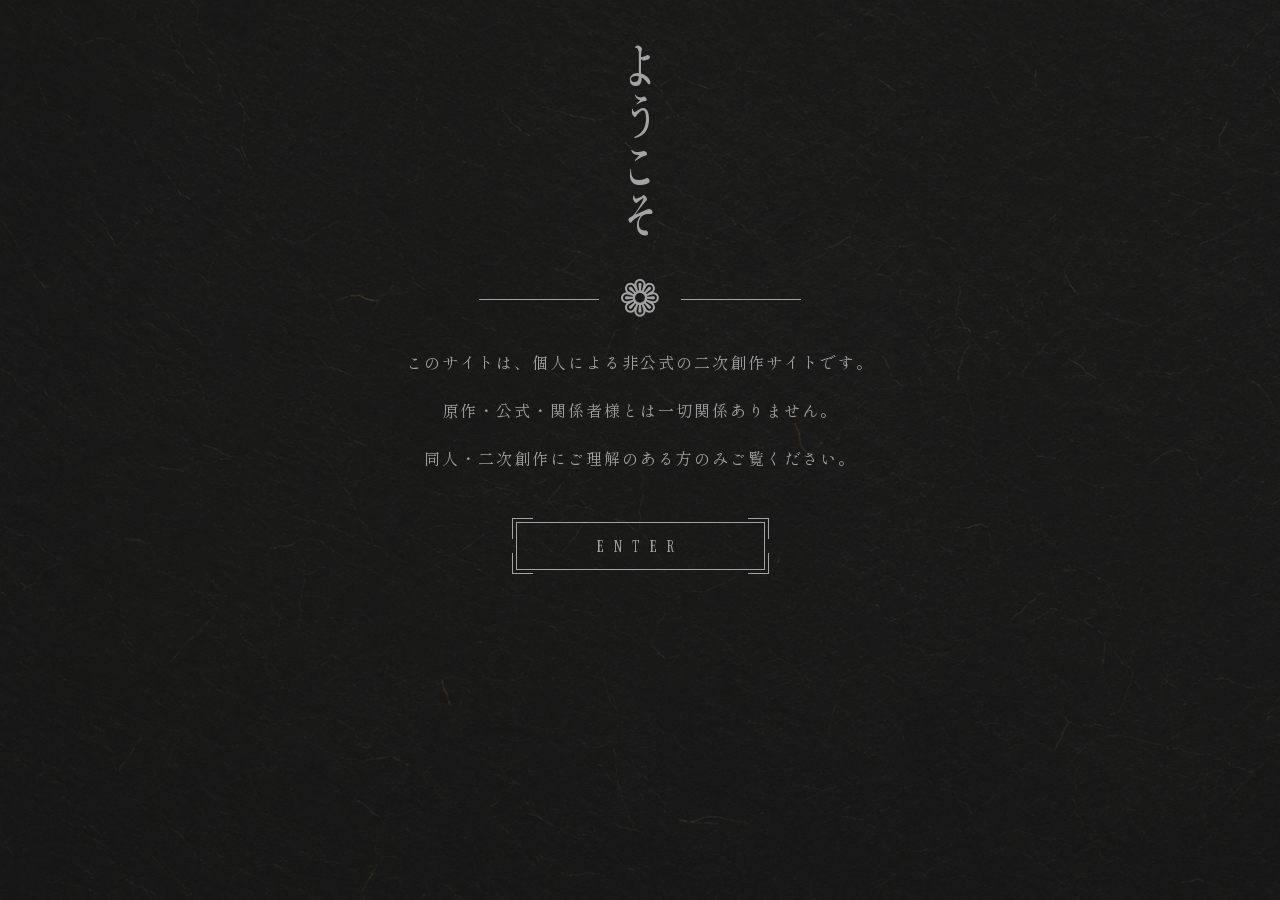
<file: page1/index.html>
<!DOCTYPE html>
<html lang="ja">
<head>
    <meta charset="UTF-8">
    <meta name="viewport" content="width=device-width, initial-scale=1.0">
    <link rel="stylesheet" href="style.css">
    <title>????</title>
</head>
<body>
    <div class="welcome"> ようこそ </div>
    <div class="divider"><span>❁</span></div>
    <p class="welcome-p">このサイトは、個人による非公式の二次創作サイトです。</p>
    <p class="welcome-p">原作・公式・関係者様とは一切関係ありません。</p>
    <p class="welcome-p">同人・二次創作にご理解のある方のみご覧ください。</p>
    <a href="#" class="enter-btn">
        <span class="corner top-left"></span>
        <span class="corner top-right"></span>
        ENTER
        <span class="corner bottom-left"></span>
        <span class="corner bottom-right"></span>
    
    </a>

</body>
</html>
</file>
<file: page1/style.css>
@font-face{
    font-family: "Hakkou mincho";
    src: url("../page1/fonts/HakkouMincho.ttf") format("truetype");
}

@font-face{
    font-family: shippori-regu;
    src: url("../page1/fonts/Shippori-MIncho/ShipporiMincho-Regular.ttf") format("truetype");
}

body{
    margin:0;
    background:#1b1a1a;
    font-family: "Hakkou mincho";
    color:#ffffff99;

    display:flex;
    flex-direction:column;
    align-items:center;
    justify-content:center;
    cursor: url("img/omamori.png") 0 0, auto;
}

body::before{
    content:"";
    position:fixed;
    inset:0;
    background-image:url("img/washi.png");
    background-size:cover;
    opacity:0.3;
    pointer-events:none;
    z-index:0;
}

body > *{
    position:relative;
    z-index:1;
}

a, .enter-btn{
    cursor: url("img/omamori.png") 0 0, pointer;
}

.welcome{
    font-size: 50px;
    writing-mode: vertical-rl;
    margin: 40px auto 30px;
}

.divider{
    font-size:50px;
    padding-bottom:10px;

    display:flex;
    align-items:center;
    justify-content:center;
}

.divider span{
    display:inline-block;
    transition: all .3s ease;
}

.divider span:hover{
    color:#fff;

    transform: scale(1.15);

    text-shadow:
        0 0 6px rgba(255,63,111,.8),
        0 0 12px rgba(255,63,111,.5),
        0 0 25px rgba(255,63,111,.3);
}

.divider::before,
.divider::after{
    content:"";
    display:ainline-block;
    width:120px;
    height:1px;
    background:#ffffff99;
}

.divider::before{
    margin-right:20px;
}

.divider::after{
    margin-left:20px;
}

.welcome-p{
    font-family: shippori-regu;
    text-align: center;
    letter-spacing: 2px;
    line-height: 1;
}

.enter-btn{
    position:relative;
    display:inline-block;
    color:#ffffff99;
    text-decoration:none;
    border:1px solid #ffffff99;
    padding:15px 80px;
    margin-top: 40px;
    letter-spacing:10px;
}

.enter-btn:hover{
    transition: 0.3s;
    color: white;
    border-color: white;

    box-shadow: 0 0 50px rgba(255,255,255,0.3);
}

.enter-btn:hover .corner{
    transition: 0.3s;
    border-color: white;
}

.corner{
    position: absolute;
    width: 20px;
    height: 20px;
}

.top-left{
    top:-5px;
    left: -5px;
    border-top: 1px solid #ffffff99;
    border-left: 1px solid #ffffff99;
}

.top-right{
    top:-5px;
    right: -5px;
    border-top: 1px solid#ffffff99;
    border-right: 1px solid#ffffff99;
}

.bottom-left{
    bottom:-5px;
    left: -5px;
    border-bottom: 1px solid #ffffff99;
    border-left: 1px solid #ffffff99;
}

.bottom-right{
    bottom:-5px;
    right: -5px;
    border-bottom: 1px solid #ffffff99;
    border-right: 1px solid #ffffff99;
}
</file>
